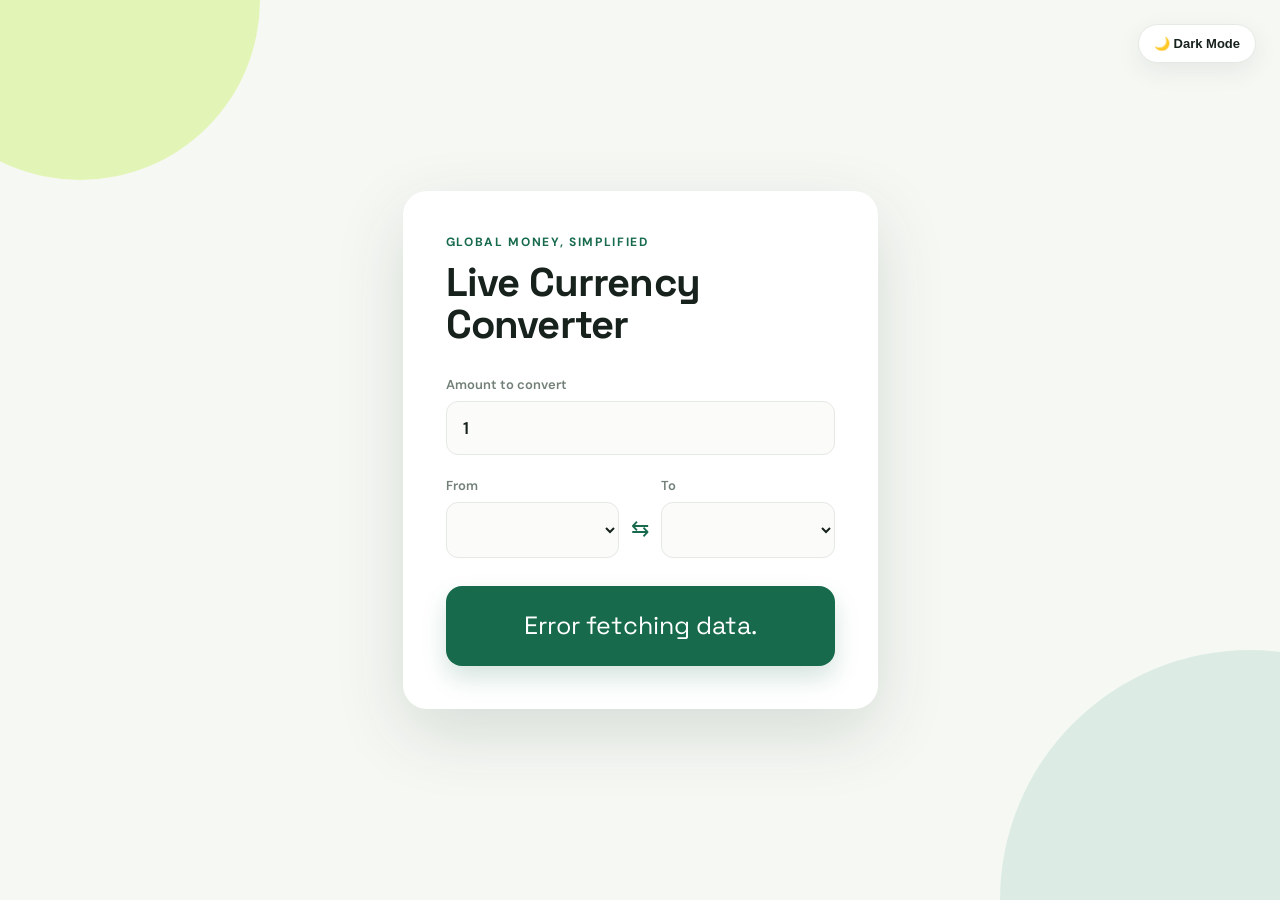
<file: index.html>
<!DOCTYPE html>
<html lang="en">
<head>
    <meta charset="UTF-8">
    <meta name="viewport" content="width=device-width, initial-scale=1.0">
    <title>Interactive Currency Converter</title>
    <link rel="stylesheet" href="css/styles.css">
</head>
<body>

    <button class="toggle-switch" type="button" aria-pressed="false">🌙 Dark Mode</button>

    <div class="container">
        <p class="eyebrow">Global money, simplified</p>
        <h2>Live Currency Converter</h2>
        <label for="amount">Amount to convert</label>
        <input type="number" id="amount" value="1">

        <div class="dropdowns">
            <div>
                <label for="fromCurrency">From</label>
                <select id="fromCurrency"></select>
            </div>
            <span class="swap-icon" aria-hidden="true">⇆</span>
            <div>
                <label for="toCurrency">To</label>
                <select id="toCurrency"></select>
            </div>
        </div>

        <p id="exchangeRate">Fetching latest rates...</p>
        <p class="loading">Loading...</p>
    </div>

    <script src="js/app.js"></script>

</body>
</html>
</file>
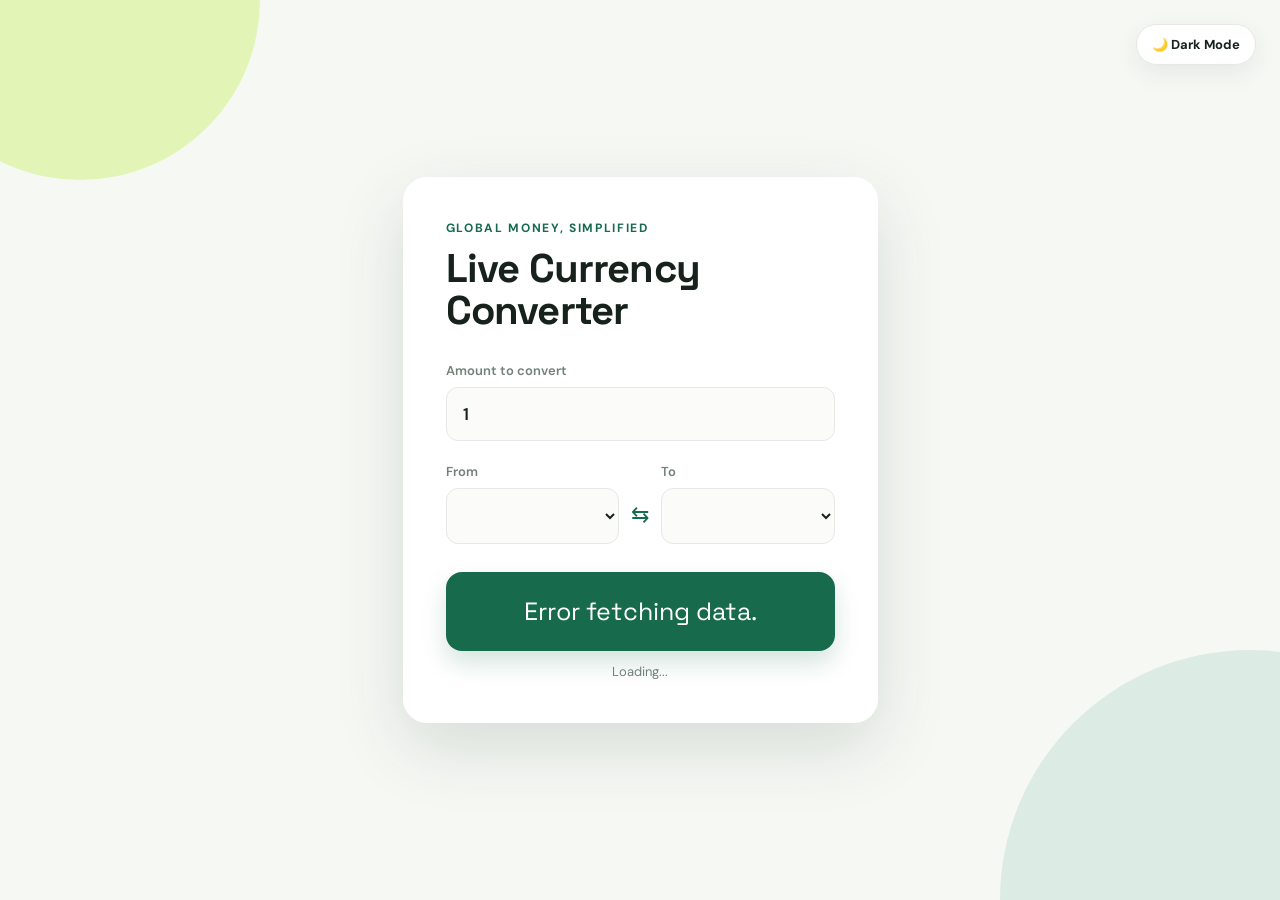
<file: currency_exch.html>
<!DOCTYPE html>
<html lang="en">
<head>
    <meta charset="UTF-8">
    <meta name="viewport" content="width=device-width, initial-scale=1.0">
    <title>Interactive Currency Converter</title>
    <style>
        @import url('https://fonts.googleapis.com/css2?family=DM+Sans:wght@400;500;600;700&family=Space+Grotesk:wght@500;600;700&display=swap');

        :root {
            --ink: #17221c;
            --muted: #728078;
            --paper: #f6f8f4;
            --panel: #ffffff;
            --line: #e4e9e3;
            --green: #176b4c;
            --shadow: 0 24px 70px rgba(30, 54, 39, 0.14);
        }

        * { box-sizing: border-box; }

        body {
            font-family: 'DM Sans', sans-serif;
            background: var(--paper);
            color: var(--ink);
            display: flex;
            justify-content: center;
            align-items: center;
            min-height: 100vh;
            margin: 0;
            padding: 32px 20px;
            transition: background 0.3s, color 0.3s;
            position: relative;
            overflow: hidden;
        }

        body::before, body::after {
            content: '';
            position: fixed;
            border-radius: 50%;
            pointer-events: none;
            z-index: -1;
        }

        body::before {
            width: 360px;
            height: 360px;
            background: #e3f5b6;
            top: -180px;
            left: -100px;
        }

        body::after {
            width: 500px;
            height: 500px;
            background: #dcece5;
            right: -220px;
            bottom: -250px;
        }

        .container {
            background: var(--panel);
            width: min(100%, 475px);
            padding: 42px;
            border: 1px solid rgba(255,255,255,0.8);
            border-radius: 24px;
            box-shadow: var(--shadow);
            transition: background 0.3s, box-shadow 0.3s;
            animation: rise-in 0.6s ease both;
        }

        .eyebrow {
            color: var(--green);
            font-size: 12px;
            font-weight: 700;
            letter-spacing: 0.14em;
            text-transform: uppercase;
            margin: 0 0 12px;
        }

        h2 {
            font-family: 'Space Grotesk', sans-serif;
            font-size: clamp(28px, 6vw, 40px);
            line-height: 1.05;
            letter-spacing: -0.02em;
            margin: 0 0 30px;
            max-width: 320px;
        }

        label {
            display: block;
            color: var(--muted);
            font-size: 13px;
            font-weight: 600;
            margin: 0 0 8px;
        }

        input, select {
            width: 100%;
            padding: 15px 16px;
            margin: 0;
            border-radius: 12px;
            border: 1px solid var(--line);
            background: #fbfcfa;
            color: var(--ink);
            font-family: inherit;
            font-size: 17px;
            font-weight: 600;
            outline: none;
            transition: border-color 0.2s, box-shadow 0.2s;
        }

        input:focus, select:focus {
            border-color: var(--green);
            box-shadow: 0 0 0 4px rgba(23, 107, 76, 0.1);
        }

        .dropdowns {
            display: flex;
            align-items: center;
            gap: 12px;
            margin-top: 22px;
        }

        .dropdowns > div { flex: 1; }

        .swap-icon {
            color: var(--green);
            font-size: 22px;
            margin-top: 22px;
        }

        #exchangeRate {
            background: var(--green);
            border-radius: 16px;
            color: white;
            font-family: 'Space Grotesk', sans-serif;
            font-size: clamp(20px, 4vw, 25px);
            line-height: 1.25;
            margin: 28px 0 0;
            padding: 24px 20px;
            text-align: center;
            box-shadow: 0 12px 24px rgba(23, 107, 76, 0.18);
        }

        .loading {
            color: var(--muted);
            font-size: 13px;
            margin: 12px 0 0;
            text-align: center;
        }

        /* Dark Mode */
        .dark-mode {
            --ink: #eef6ef;
            --muted: #a9bab0;
            --paper: #111a15;
            --panel: #1a261f;
            --line: #34443a;
            --green: #2e8d66;
        }

        .dark-mode input, .dark-mode select {
            background: #223027;
        }

        .toggle-switch {
            position: fixed;
            top: 24px;
            right: 24px;
            cursor: pointer;
            font-size: 13px;
            font-weight: 700;
            background: var(--panel);
            color: var(--ink);
            padding: 11px 15px;
            border: 1px solid var(--line);
            border-radius: 999px;
            box-shadow: 0 8px 24px rgba(30, 54, 39, 0.08);
            transition: background 0.3s, color 0.3s, transform 0.2s;
        }

        .toggle-switch:hover { transform: translateY(-2px); }

        @keyframes rise-in {
            from { opacity: 0; transform: translateY(18px); }
            to { opacity: 1; transform: translateY(0); }
        }

        @media (max-width: 520px) {
            body { align-items: flex-start; padding: 88px 16px 24px; }
            .container { padding: 30px 22px; }
            .toggle-switch { top: 18px; right: 16px; }
        }
    </style>
</head>
<body>

    <div class="toggle-switch" onclick="toggleDarkMode()">🌙 Dark Mode</div>

    <div class="container">
        <p class="eyebrow">Global money, simplified</p>
        <h2>Live Currency Converter</h2>
        <label for="amount">Amount to convert</label>
        <input type="number" id="amount" value="1" oninput="convertCurrency()">

        <div class="dropdowns">
            <div>
                <label for="fromCurrency">From</label>
                <select id="fromCurrency" onchange="convertCurrency()"></select>
            </div>
            <span class="swap-icon" aria-hidden="true">⇆</span>
            <div>
                <label for="toCurrency">To</label>
                <select id="toCurrency" onchange="convertCurrency()"></select>
            </div>
        </div>

        <p id="exchangeRate">Fetching latest rates...</p>
        <p class="loading">Loading...</p>
    </div>

    <script>
        const apiURL = "https://api.exchangerate-api.com/v4/latest/USD";
        let exchangeRates = {};

        async function loadCurrencies() {
            try {
                document.querySelector(".loading").style.display = "block";  // Show loading text
                const response = await fetch(apiURL);
                const data = await response.json();
                exchangeRates = data.rates;

                const currencyKeys = Object.keys(exchangeRates);
                const fromCurrency = document.getElementById("fromCurrency");
                const toCurrency = document.getElementById("toCurrency");

                // Populate dropdowns dynamically
                currencyKeys.forEach(currency => {
                    let option1 = new Option(currency, currency);
                    let option2 = new Option(currency, currency);
                    fromCurrency.add(option1);
                    toCurrency.add(option2);
                });

                fromCurrency.value = "USD";  // Default
                toCurrency.value = "INR";    // Default
                document.querySelector(".loading").style.display = "none";  // Hide loading text
                convertCurrency();  // Update initial exchange rate
            } catch (error) {
                document.getElementById("exchangeRate").innerText = "Error fetching data.";
            }
        }

        async function convertCurrency() {
            const amount = document.getElementById("amount").value;
            const fromCurrency = document.getElementById("fromCurrency").value;
            const toCurrency = document.getElementById("toCurrency").value;

            if (!exchangeRates[fromCurrency] || !exchangeRates[toCurrency]) {
                document.getElementById("exchangeRate").innerText = "Exchange rate unavailable.";
                return;
            }

            const rate = exchangeRates[toCurrency] / exchangeRates[fromCurrency];
            const convertedAmount = (amount * rate).toFixed(2);

            document.getElementById("exchangeRate").innerText = `${amount} ${fromCurrency} = ${convertedAmount} ${toCurrency}`;
        }

        function toggleDarkMode() {
            document.body.classList.toggle("dark-mode");
            const toggleText = document.querySelector(".toggle-switch");
            toggleText.innerHTML = document.body.classList.contains("dark-mode") ? "☀️ Light Mode" : "🌙 Dark Mode";
        }

        window.onload = loadCurrencies;
    </script>

</body>
</html>
</file>
<file: css/styles.css>
@import url('https://fonts.googleapis.com/css2?family=DM+Sans:wght@400;500;600;700&family=Space+Grotesk:wght@500;600;700&display=swap');

:root {
    --ink: #17221c;
    --muted: #728078;
    --paper: #f6f8f4;
    --panel: #ffffff;
    --line: #e4e9e3;
    --green: #176b4c;
    --shadow: 0 24px 70px rgba(30, 54, 39, 0.14);
}

* { box-sizing: border-box; }

body {
    font-family: 'DM Sans', sans-serif;
    background: var(--paper);
    color: var(--ink);
    display: flex;
    justify-content: center;
    align-items: center;
    min-height: 100vh;
    margin: 0;
    padding: 32px 20px;
    transition: background 0.3s, color 0.3s;
    position: relative;
    overflow: hidden;
}

body::before, body::after {
    content: '';
    position: fixed;
    border-radius: 50%;
    pointer-events: none;
    z-index: -1;
}

body::before {
    width: 360px;
    height: 360px;
    background: #e3f5b6;
    top: -180px;
    left: -100px;
}

body::after {
    width: 500px;
    height: 500px;
    background: #dcece5;
    right: -220px;
    bottom: -250px;
}

.container {
    background: var(--panel);
    width: min(100%, 475px);
    padding: 42px;
    border: 1px solid rgba(255,255,255,0.8);
    border-radius: 24px;
    box-shadow: var(--shadow);
    transition: background 0.3s, box-shadow 0.3s;
    animation: rise-in 0.6s ease both;
}

.eyebrow {
    color: var(--green);
    font-size: 12px;
    font-weight: 700;
    letter-spacing: 0.14em;
    text-transform: uppercase;
    margin: 0 0 12px;
}

h2 {
    font-family: 'Space Grotesk', sans-serif;
    font-size: clamp(28px, 6vw, 40px);
    line-height: 1.05;
    letter-spacing: -0.02em;
    margin: 0 0 30px;
    max-width: 320px;
}

label {
    display: block;
    color: var(--muted);
    font-size: 13px;
    font-weight: 600;
    margin: 0 0 8px;
}

input, select {
    width: 100%;
    padding: 15px 16px;
    margin: 0;
    border-radius: 12px;
    border: 1px solid var(--line);
    background: #fbfcfa;
    color: var(--ink);
    font-family: inherit;
    font-size: 17px;
    font-weight: 600;
    outline: none;
    transition: border-color 0.2s, box-shadow 0.2s;
}

input:focus, select:focus {
    border-color: var(--green);
    box-shadow: 0 0 0 4px rgba(23, 107, 76, 0.1);
}

.dropdowns {
    display: flex;
    align-items: center;
    gap: 12px;
    margin-top: 22px;
}

.dropdowns > div { flex: 1; }

.swap-icon {
    color: var(--green);
    font-size: 22px;
    margin-top: 22px;
}

#exchangeRate {
    background: var(--green);
    border-radius: 16px;
    color: white;
    font-family: 'Space Grotesk', sans-serif;
    font-size: clamp(20px, 4vw, 25px);
    line-height: 1.25;
    margin: 28px 0 0;
    padding: 24px 20px;
    text-align: center;
    box-shadow: 0 12px 24px rgba(23, 107, 76, 0.18);
}

.loading {
    color: var(--muted);
    font-size: 13px;
    margin: 12px 0 0;
    text-align: center;
}

.dark-mode {
    --ink: #eef6ef;
    --muted: #a9bab0;
    --paper: #111a15;
    --panel: #1a261f;
    --line: #34443a;
    --green: #2e8d66;
}

.dark-mode input, .dark-mode select { background: #223027; }

.toggle-switch {
    position: fixed;
    top: 24px;
    right: 24px;
    cursor: pointer;
    font-size: 13px;
    font-weight: 700;
    background: var(--panel);
    color: var(--ink);
    padding: 11px 15px;
    border: 1px solid var(--line);
    border-radius: 999px;
    box-shadow: 0 8px 24px rgba(30, 54, 39, 0.08);
    transition: background 0.3s, color 0.3s, transform 0.2s;
}

.toggle-switch:hover { transform: translateY(-2px); }

@keyframes rise-in {
    from { opacity: 0; transform: translateY(18px); }
    to { opacity: 1; transform: translateY(0); }
}

@media (max-width: 520px) {
    body { align-items: flex-start; padding: 88px 16px 24px; }
    .container { padding: 30px 22px; }
    .toggle-switch { top: 18px; right: 16px; }
}
</file>
